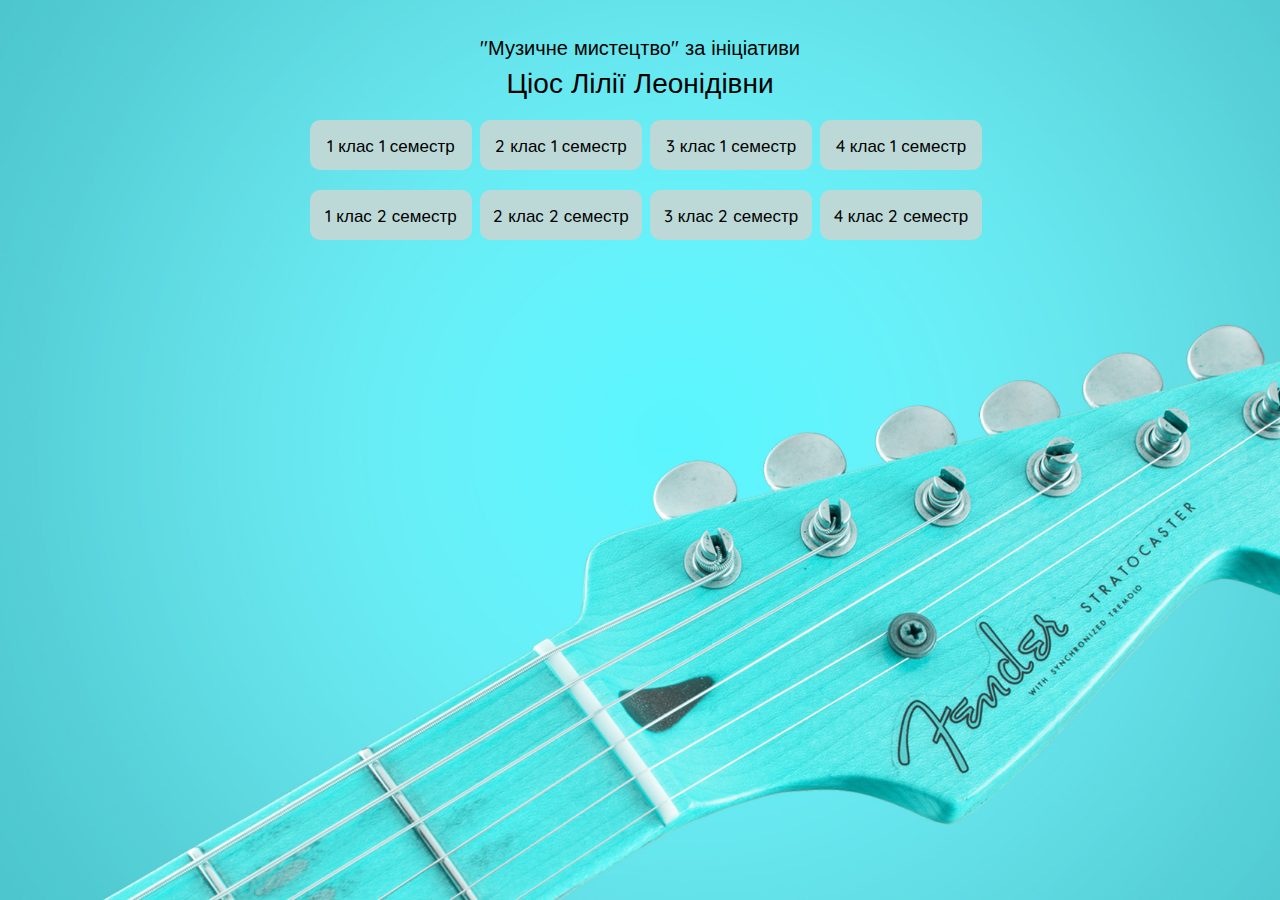
<file: index.html>
<!DOCTYPE html>
<html lang="uk-UA">
  <head>
    <!-- Google tag (gtag.js) -->
    <script async src="https://www.googletagmanager.com/gtag/js?id=G-PJT26SKMZ2"></script>
    <script>
        window.dataLayer = window.dataLayer || [];
        function gtag(){dataLayer.push(arguments);}
        gtag('js', new Date());

        gtag('config', 'G-PJT26SKMZ2');
    </script>
    <meta charset="UTF-8" />
    <meta name="viewport" content="width=device-width, initial-scale=1.0" />
    <link rel="stylesheet" href="style.css" />
    <link
      href="https://fonts.googleapis.com/css2?family=Quicksand:wght@400;500;600;700;800&display=swap"
      rel="stylesheet"
    />
    <title>
      Ціос Лілія - вчитель музичного мистецтва, Рівненський ліцей №28
    </title>
  </head>
  <body>
    <div class="container">
      <div class="container__text">"Музичне мистецтво" за ініціативи</div>
      <div class="container__title">Ціос Лілії Леонідівни</div>
      <div class="blocks">
        <!-- <div class="first"><a href="https://sashatsios.github.io/school/Grade_1/index.html" target="_blank"><button>1 Клас</button></a></div> -->
        <div class="blocks__grade">
          <a href="./Grade_1/index.html"
            ><button class="blocks__btn">1 клас 1 семестр</button></a
          >
        </div>
        <div class="blocks__grade">
          <a href="./Grade_2/index.html"
            ><button class="blocks__btn">2 клас 1 семестр</button></a
          >
        </div>
        <div class="blocks__grade">
          <a href="./Grade_3/index.html"
            ><button class="blocks__btn">3 клас 1 семестр</button></a
          >
        </div>
        <div class="blocks__grade">
          <a href="./Grade_4/index.html"
            ><button class="blocks__btn">4 клас 1 семестр</button></a
          >
        </div>
      </div>
      <div class="blocks">
        <!-- <div class="first"><a href="https://sashatsios.github.io/school/Grade_1/index.html" target="_blank"><button>1 Клас</button></a></div> -->
        <div class="blocks__grade">
          <a href="./Grade_1 - 2nd semester/index.html"
            ><button class="blocks__btn">1 клас 2 семестр</button></a
          >
        </div>
        <div class="blocks__grade">
          <a href="./Grade_2 - 2nd semester/index.html"
            ><button class="blocks__btn">2 клас 2 семестр</button></a
          >
        </div>
        <div class="blocks__grade">
          <a href="./Grade_3 - 2nd semester/index.html"
            ><button class="blocks__btn">3 клас 2 семестр</button></a
          >
        </div>
        <div class="blocks__grade">
          <a href="./Grade_4 - 2nd semester/index.html"
            ><button class="blocks__btn">4 клас 2 семестр</button></a
          >
        </div>
      </div>
    </div>
  </body>
</html>
</file>
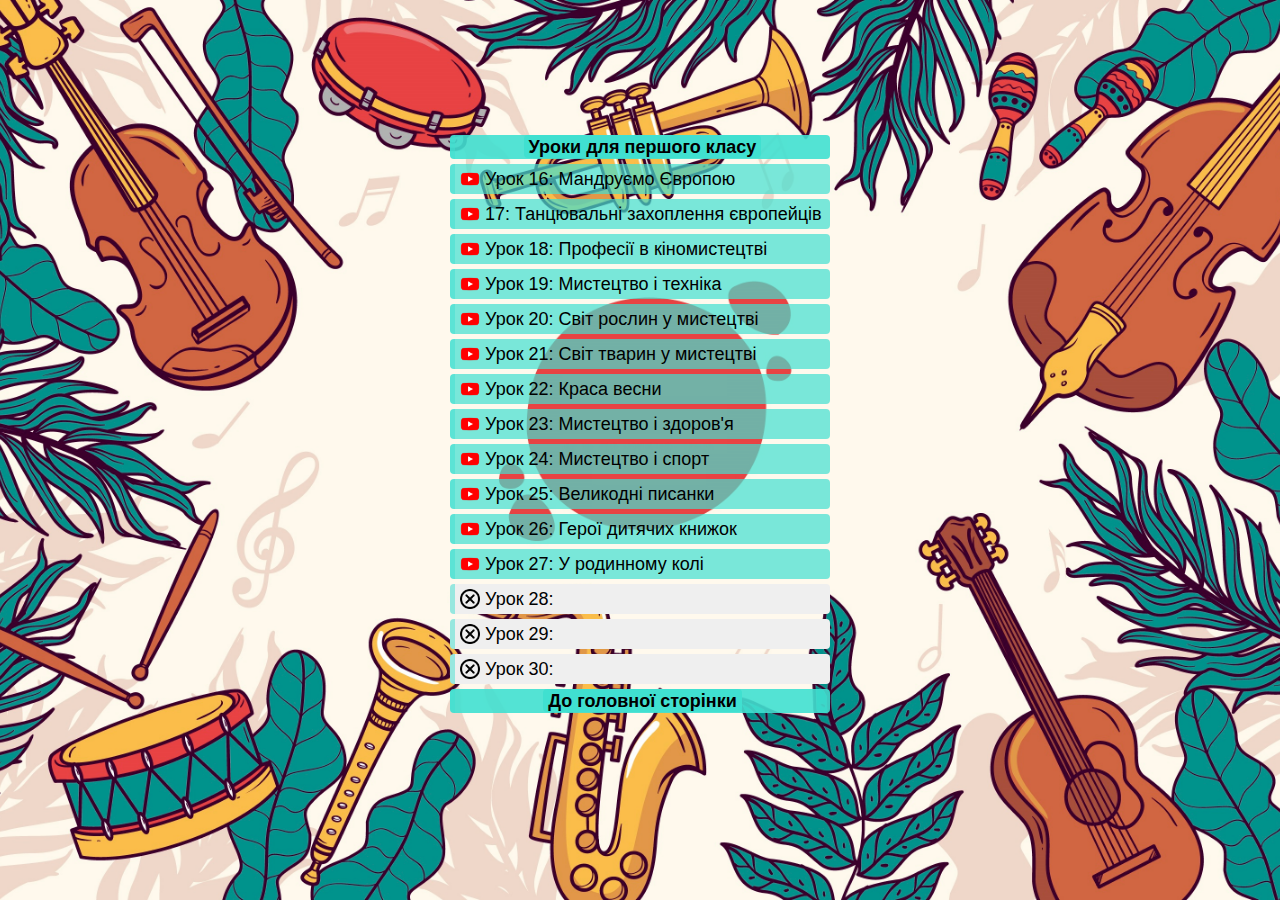
<file: Grade_1 - 2nd semester/index.html>
<!DOCTYPE html>
<html lang="uk-UA">
<head>
    <!-- Google tag (gtag.js) -->
    <script async src="https://www.googletagmanager.com/gtag/js?id=G-PJT26SKMZ2"></script>
    <script>
        window.dataLayer = window.dataLayer || [];
        function gtag(){dataLayer.push(arguments);}
        gtag('js', new Date());

        gtag('config', 'G-PJT26SKMZ2');
    </script>
    <meta charset="UTF-8">
    <meta name="viewport" content="width=device-width, initial-scale=1.0">
    <link rel="stylesheet" href="../styles/grades_style.css">
    <link href="https://fonts.googleapis.com/css2?family=Quicksand:wght@400;500;600;700;800&display=swap" rel="stylesheet">
    <link href="https://fonts.googleapis.com/css2?family=Manrope:wght@400;500;600;700;800&display=swap" rel="stylesheet">
    <title>Музичне мистецтво в 1 класі</title>
</head>
<body>
    <div class="container">
        <div class="container__lessons">
            <div class="lesson__title"><span class="span__title">Уроки для першого класу</span></div>
            <div class="lesson_i">
                <a class="lesson_a" href="https://youtu.be/V7H8_aHAtgk" target="_blank">
                    <img src="../images/youtube.png" class="lesson__img" alt="youtube link"><button class="lesson__btn_i lesson__btn_available">Урок 16: Мандруємо Європою</button>
                </a>
            </div>
            <div class="lesson_i">
                <a class="lesson_a" href="https://youtu.be/njQF4T8adnU" target="_blank">
                    <img src="../images/youtube.png" class="lesson__img" alt="youtube link"><button class="lesson__btn_i lesson__btn_available">17: Танцювальні захоплення європейців</button>
                </a>
            </div>
            <div class="lesson_i">
                <a class="lesson_a" href="https://youtu.be/4221T_NvBeY" target="_blank">
                    <img src="../images/youtube.png" class="lesson__img" alt="youtube link"><button class="lesson__btn_i lesson__btn_available">Урок 18: Професії в кіномистецтві</button>
                </a>
            </div>
            <div class="lesson_i">
                <a class="lesson_a" href="https://youtu.be/AV2ZI5_gdyg" target="_blank">
                    <img src="../images/youtube.png" class="lesson__img" alt="youtube link"><button class="lesson__btn_i lesson__btn_available">Урок 19: Мистецтво і техніка</button>
                </a>
            </div>
            <div class="lesson_i">
                <a class="lesson_a" href="https://youtu.be/6xbV52gBv74" target="_blank">
                    <img src="../images/youtube.png" class="lesson__img" alt="youtube link"><button class="lesson__btn_i lesson__btn_available">Урок 20: Світ рослин у мистецтві</button>
                </a>
            </div>
            <div class="lesson_i">
                <a class="lesson_a" href="https://youtu.be/teMPSc4YQk4" target="_blank">
                    <img src="../images/youtube.png" class="lesson__img" alt="youtube link"><button class="lesson__btn_i lesson__btn_available">Урок 21: Світ тварин у мистецтві</button>
                </a>
            </div>
            <div class="lesson_i">
                <a class="lesson_a" href="https://youtu.be/hWLyjlhdrbw" target="_blank">
                    <img src="../images/youtube.png" class="lesson__img" alt="youtube link"><button class="lesson__btn_i lesson__btn_available">Урок 22: Краса весни</button>
                </a>
            </div>
            <div class="lesson_i">
                <a class="lesson_a" href="https://youtu.be/qxcQV4A0vp8" target="_blank">
                    <img src="../images/youtube.png" class="lesson__img" alt="youtube link"><button class="lesson__btn_i lesson__btn_available">Урок 23: Мистецтво і здоров'я</button>
                </a>
            </div>
            <div class="lesson_i">
                <a class="lesson_a" href="https://youtu.be/nyiATJg7xxg" target="_blank">
                    <img src="../images/youtube.png" class="lesson__img" alt="youtube link"><button class="lesson__btn_i lesson__btn_available">Урок 24: Мистецтво і спорт</button>
                </a>
            </div>
            <div class="lesson_i">
                <a class="lesson_a" href="https://youtu.be/txRHBso6-N4" target="_blank">
                    <img src="../images/youtube.png" class="lesson__img" alt="youtube link"><button class="lesson__btn_i lesson__btn_available">Урок 25: Великодні писанки</button>
                </a>
            </div>
            <div class="lesson_i">
                <a class="lesson_a" href="https://youtu.be/Qks6lMgdjoM" target="_blank">
                    <img src="../images/youtube.png" class="lesson__img" alt="youtube link"><button class="lesson__btn_i lesson__btn_available">Урок 26: Герої дитячих книжок</button>
                </a>
            </div>
            <div class="lesson_i">
                <a class="lesson_a" href="https://youtu.be/7xAaXh-TV1k" target="_blank">
                    <img src="../images/youtube.png" class="lesson__img" alt="youtube link"><button class="lesson__btn_i lesson__btn_available">Урок 27: У родинному колі</button>
                </a>
            </div>
            <div class="lesson_i">
                <a class="lesson_a" href="#" target="_blank">
                    <img src="../images/not.png" class="lesson__img" alt="not available"><button class="lesson__btn_i">Урок 28:</button>
                </a>
            </div>
            <div class="lesson_i">
                <a class="lesson_a" href="#" target="_blank">
                    <img src="../images/not.png" class="lesson__img" alt="not available"><button class="lesson__btn_i">Урок 29:</button>
                </a>
            </div>
            <div class="lesson_i">
                <a class="lesson_a" href="#" target="_blank">
                    <img src="../images/not.png" class="lesson__img" alt="not available"><button class="lesson__btn_i">Урок 30:</button>
                </a>
            </div>
            <!-- <div class="lesson_i">
                <a class="lesson_a" href="#" target="_blank">
                    <img src="../images/not.png" class="lesson__img" alt="not available"><button class="lesson__btn_i">Урок 15:</button>
                </a>
            </div> -->
            <div class="lesson__to-main">
                <a class="lesson__to-main_a" href="../index.html">
                    <button class="lesson__to-main_btn"><span class="span__title">До головної сторінки</span></button>
                </a>
            </div>
        </div>

    </div>
</body>
</html>
</file>
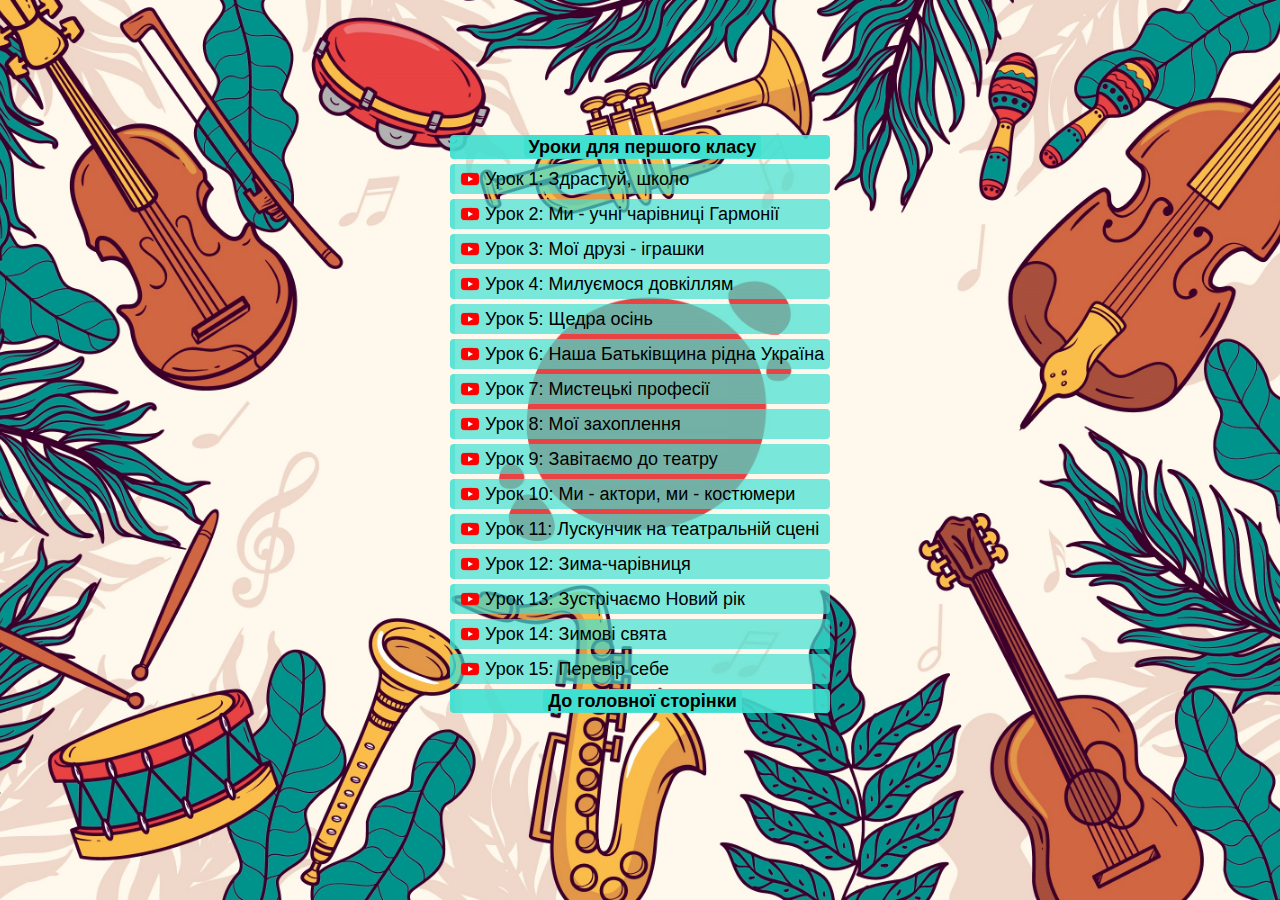
<file: Grade_1/index.html>
<!DOCTYPE html>
<html lang="uk-UA">
<head>
    <!-- Google tag (gtag.js) -->
    <script async src="https://www.googletagmanager.com/gtag/js?id=G-PJT26SKMZ2"></script>
    <script>
        window.dataLayer = window.dataLayer || [];
        function gtag(){dataLayer.push(arguments);}
        gtag('js', new Date());

        gtag('config', 'G-PJT26SKMZ2');
    </script>
    <meta charset="UTF-8">
    <meta name="viewport" content="width=device-width, initial-scale=1.0">
    <link rel="stylesheet" href="../styles/grades_style.css">
    <link href="https://fonts.googleapis.com/css2?family=Quicksand:wght@400;500;600;700;800&display=swap" rel="stylesheet">
    <link href="https://fonts.googleapis.com/css2?family=Manrope:wght@400;500;600;700;800&display=swap" rel="stylesheet">
    <title>Музичне мистецтво в 1 класі</title>
</head>
<body>
    <div class="container">
        <div class="container__lessons">
            <div class="lesson__title"><span class="span__title">Уроки для першого класу</span></div>
            <div class="lesson_i">
                <a class="lesson_a" href="https://www.youtube.com/watch?v=i51w2DMON5E" target="_blank">
                    <img src="../images/youtube.png" class="lesson__img" alt="youtube link"><button class="lesson__btn_i lesson__btn_available">Урок 1: Здрастуй, школо</button>
                </a>
            </div>
            <div class="lesson_i">
                <a class="lesson_a" href="https://youtu.be/YN9pn0u3a-8" target="_blank">
                    <img src="../images/youtube.png" class="lesson__img" alt="youtube link"><button class="lesson__btn_i lesson__btn_available">Урок 2: Ми - учні чарівниці Гармонії</button>
                </a>
            </div>
            <div class="lesson_i">
                <a class="lesson_a" href="https://youtu.be/fr4pfdjGS2Y" target="_blank">
                    <img src="../images/youtube.png" class="lesson__img" alt="youtube link"><button class="lesson__btn_i lesson__btn_available">Урок 3: Мої друзі - іграшки</button>
                </a>
            </div>
            <div class="lesson_i">
                <a class="lesson_a" href="https://youtu.be/fRD3Nba6HFU" target="_blank">
                    <img src="../images/youtube.png" class="lesson__img" alt="youtube link"><button class="lesson__btn_i lesson__btn_available">Урок 4: Милуємося довкіллям</button>
                </a>
            </div>
            <div class="lesson_i">
                <a class="lesson_a" href="https://youtu.be/F21k8eWq8N4" target="_blank">
                    <img src="../images/youtube.png" class="lesson__img" alt="youtube link"><button class="lesson__btn_i lesson__btn_available">Урок 5: Щедра осінь</button>
                </a>
            </div>
            <div class="lesson_i">
                <a class="lesson_a" href="https://youtu.be/KP2LbSKHH18" target="_blank">
                    <img src="../images/youtube.png" class="lesson__img" alt="youtube link"><button class="lesson__btn_i lesson__btn_available">Урок 6: Наша Батьківщина рідна Україна</button>
                </a>
            </div>
            <div class="lesson_i">
                <a class="lesson_a" href="https://youtu.be/MHzT7Y2gXcI" target="_blank">
                    <img src="../images/youtube.png" class="lesson__img" alt="youtube link"><button class="lesson__btn_i lesson__btn_available">Урок 7: Мистецькі професії</button>
                </a>
            </div>
            <div class="lesson_i">
                <a class="lesson_a" href="https://youtu.be/VboqeXvZhzc" target="_blank">
                    <img src="../images/youtube.png" class="lesson__img" alt="youtube link"><button class="lesson__btn_i lesson__btn_available">Урок 8: Мої захоплення</button>
                </a>
            </div>
            <div class="lesson_i">
                <a class="lesson_a" href="https://youtu.be/1UbWo9uI3EM" target="_blank">
                    <img src="../images/youtube.png" class="lesson__img" alt="youtube link"><button class="lesson__btn_i lesson__btn_available">Урок 9: Завітаємо до театру</button>
                </a>
            </div>
            <div class="lesson_i">
                <a class="lesson_a" href="https://youtu.be/WBvi_4VGufo" target="_blank">
                    <img src="../images/youtube.png" class="lesson__img" alt="youtube link"><button class="lesson__btn_i lesson__btn_available">Урок 10: Ми - актори, ми - костюмери</button>
                </a>
            </div>
            <div class="lesson_i">
                <a class="lesson_a" href="https://youtu.be/ib_MdEw_50M" target="_blank">
                    <img src="../images/youtube.png" class="lesson__img" alt="youtube link"><button class="lesson__btn_i lesson__btn_available">Урок 11: Лускунчик на театральній сцені</button>
                </a>
            </div>
            <div class="lesson_i">
                <a class="lesson_a" href="https://youtu.be/OuNMevJi1YU" target="_blank">
                    <img src="../images/youtube.png" class="lesson__img" alt="youtube link"><button class="lesson__btn_i lesson__btn_available">Урок 12: Зима-чарівниця</button>
                </a>
            </div>
            <div class="lesson_i">
                <a class="lesson_a" href="https://youtu.be/Cwdrdb7i5qA" target="_blank">
                    <img src="../images/youtube.png" class="lesson__img" alt="youtube link"><button class="lesson__btn_i lesson__btn_available">Урок 13: Зустрічаємо Новий рік</button>
                </a>
            </div>
            <div class="lesson_i">
                <a class="lesson_a" href="https://youtu.be/hcqNAA4AcPA" target="_blank">
                    <img src="../images/youtube.png" class="lesson__img" alt="youtube link"><button class="lesson__btn_i lesson__btn_available">Урок 14: Зимові свята</button>
                </a>
            </div>
            <div class="lesson_i">
                <a class="lesson_a" href="https://youtu.be/A3D36tDSCtc" target="_blank">
                    <img src="../images/youtube.png" class="lesson__img" alt="youtube link"><button class="lesson__btn_i lesson__btn_available">Урок 15: Перевір себе</button>
                </a>
            </div>
            <!-- <div class="lesson_i">
                <a class="lesson_a" href="#" target="_blank">
                    <img src="../images/not.png" class="lesson__img" alt="not available"><button class="lesson__btn_i">Урок 15:</button>
                </a>
            </div> -->
            <div class="lesson__to-main">
                <a class="lesson__to-main_a" href="../index.html">
                    <button class="lesson__to-main_btn"><span class="span__title">До головної сторінки</span></button>
                </a>
            </div>
        </div>

    </div>
</body>
</html>
</file>
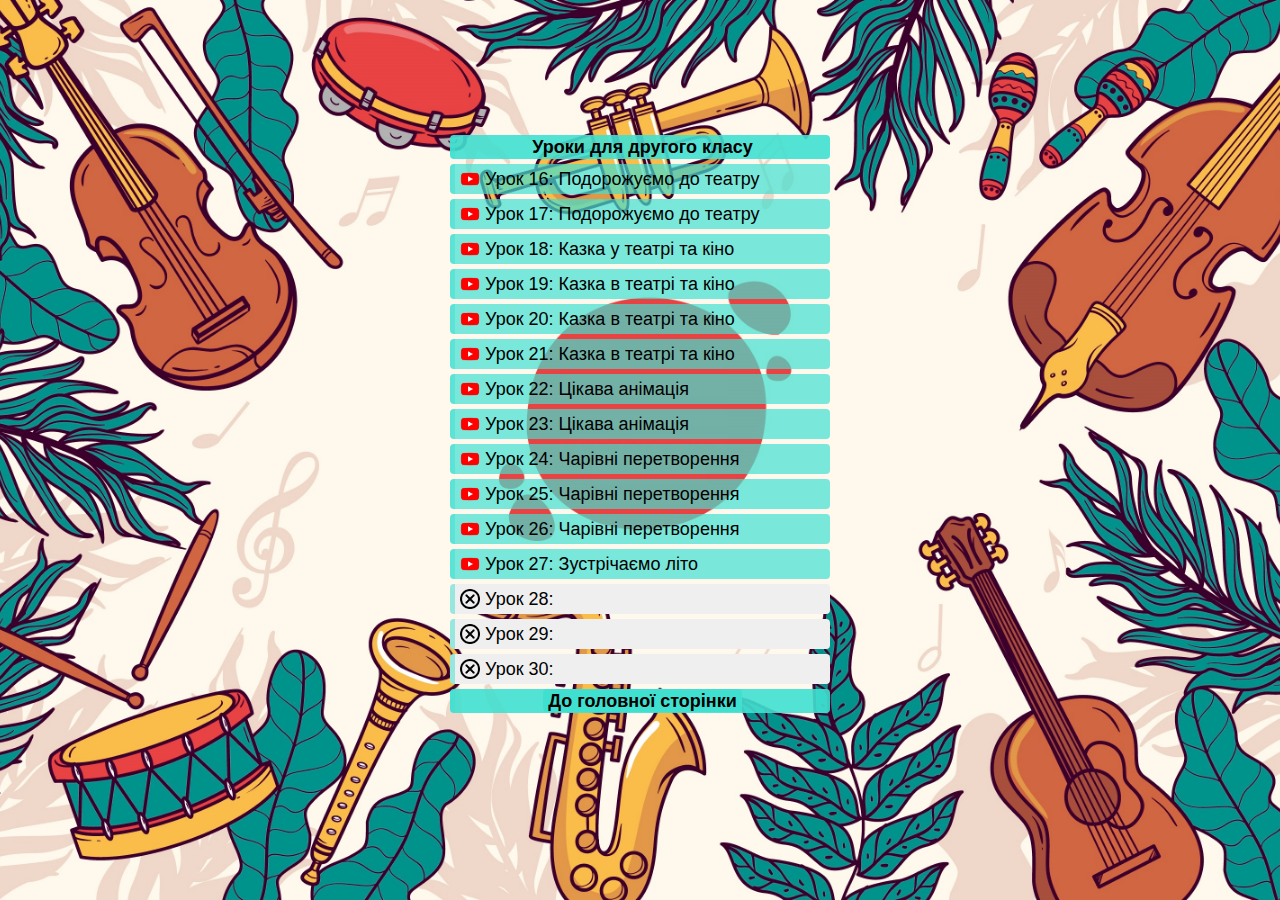
<file: Grade_2 - 2nd semester/index.html>
<!DOCTYPE html>
<html lang="uk-UA">
<head>
    <!-- Google tag (gtag.js) -->
    <script async src="https://www.googletagmanager.com/gtag/js?id=G-PJT26SKMZ2"></script>
    <script>
        window.dataLayer = window.dataLayer || [];
        function gtag(){dataLayer.push(arguments);}
        gtag('js', new Date());

        gtag('config', 'G-PJT26SKMZ2');
    </script>
    <meta charset="UTF-8">
    <meta name="viewport" content="width=device-width, initial-scale=1.0">
    <link rel="stylesheet" href="../styles/grades_style.css">
    <link href="https://fonts.googleapis.com/css2?family=Quicksand&display=swap" rel="stylesheet">
    <link href="https://fonts.googleapis.com/css2?family=Manrope:wght@400;500;600;700;800&display=swap" rel="stylesheet">
    <title>Музичне мистецтво в 2 класі</title>
</head>
<body>
    <div class="container">
        <div class="container__lessons">
            <div class="lesson__title">Уроки для другого класу</div>
            <div class="lesson_i">
                <a class="lesson_a" href="https://youtu.be/KTq2ouSCdf8" target="_blank">
                    <img src="../images/youtube.png" class="lesson__img" alt="youtube link"><button class="lesson__btn_i lesson__btn_available">Урок 16: Подорожуємо до театру</button>
                </a>
            </div>
            <div class="lesson_i">
                <a class="lesson_a" href="https://youtu.be/4CkuVIVX8Y8" target="_blank">
                    <img src="../images/youtube.png" class="lesson__img" alt="youtube link"><button class="lesson__btn_i lesson__btn_available">Урок 17: Подорожуємо до театру</button>
                </a>
            </div>
            <div class="lesson_i">
                <a class="lesson_a" href="https://youtu.be/z2TJwx2EiQI" target="_blank">
                    <img src="../images/youtube.png" class="lesson__img" alt="youtube link"><button class="lesson__btn_i lesson__btn_available">Урок 18: Казка у театрі та кіно</button>
                </a>
            </div>
            <div class="lesson_i">
                <a class="lesson_a" href="https://youtu.be/h2daKYkK2hI" target="_blank">
                    <img src="../images/youtube.png" class="lesson__img" alt="youtube link"><button class="lesson__btn_i lesson__btn_available">Урок 19: Казка в театрі та кіно</button>
                </a>
            </div>
            <div class="lesson_i">
                <a class="lesson_a" href="https://youtu.be/bsQqstZrojE" target="_blank">
                    <img src="../images/youtube.png" class="lesson__img" alt="youtube link"><button class="lesson__btn_i lesson__btn_available">Урок 20: Казка в театрі та кіно</button>
                </a>
            </div>
            <div class="lesson_i">
                <a class="lesson_a" href="https://youtu.be/NMC3vaZT6xA" target="_blank">
                    <img src="../images/youtube.png" class="lesson__img" alt="youtube link"><button class="lesson__btn_i lesson__btn_available">Урок 21: Казка в театрі та кіно</button>
                </a>
            </div>
            <div class="lesson_i">
                <a class="lesson_a" href="https://youtu.be/1sk9XNYHOy8" target="_blank">
                    <img src="../images/youtube.png" class="lesson__img" alt="youtube link"><button class="lesson__btn_i lesson__btn_available">Урок 22: Цікава анімація</button>
                </a>
            </div>
            <div class="lesson_i">
                <a class="lesson_a" href="https://youtu.be/Kv9xRA0gDGE" target="_blank">
                    <img src="../images/youtube.png" class="lesson__img" alt="youtube link"><button class="lesson__btn_i lesson__btn_available">Урок 23: Цікава анімація</button>
                </a>
            </div>
            <div class="lesson_i">
                <a class="lesson_a" href="https://youtu.be/YVmVjijmXhQ" target="_blank">
                    <img src="../images/youtube.png" class="lesson__img" alt="youtube link"><button class="lesson__btn_i lesson__btn_available">Урок 24: Чарівні перетворення</button>
                </a>
            </div>
            <div class="lesson_i">
                <a class="lesson_a" href="https://youtu.be/MyZKj5sxtQM" target="_blank">
                    <img src="../images/youtube.png" class="lesson__img" alt="youtube link"><button class="lesson__btn_i lesson__btn_available">Урок 25: Чарівні перетворення</button>
                </a>
            </div>
            <div class="lesson_i">
                <a class="lesson_a" href="https://youtu.be/yQW5fwTw4tc" target="_blank">
                    <img src="../images/youtube.png" class="lesson__img" alt="youtube link"><button class="lesson__btn_i lesson__btn_available">Урок 26: Чарівні перетворення</button>
                </a>
            </div>
            <div class="lesson_i">
                <a class="lesson_a" href="https://youtu.be/Ys9CACz5_tU" target="_blank">
                    <img src="../images/youtube.png" class="lesson__img" alt="youtube link"><button class="lesson__btn_i lesson__btn_available">Урок 27: Зустрічаємо літо</button>
                </a>
            </div>
            <div class="lesson_i">
                <a class="lesson_a" href="#" target="_blank">
                    <img src="../images/not.png" class="lesson__img" alt="not available"><button class="lesson__btn_i">Урок 28:</button>
                </a>
            </div>
            <div class="lesson_i">
                <a class="lesson_a" href="#" target="_blank">
                    <img src="../images/not.png" class="lesson__img" alt="not available"><button class="lesson__btn_i">Урок 29:</button>
                </a>
            </div>
            <div class="lesson_i">
                <a class="lesson_a" href="#" target="_blank">
                    <img src="../images/not.png" class="lesson__img" alt="not available"><button class="lesson__btn_i">Урок 30:</button>
                </a>
            </div>
            <!-- <div class="lesson_i">
                <a class="lesson_a" href="#" target="_blank">
                    <img src="../images/not.png" class="lesson__img" alt="not available"><button class="lesson__btn_i">Урок 15:</button>
                </a>
            </div> -->
            <div class="lesson__to-main">
                <a class="lesson__to-main_a" href="../index.html">
                    <button class="lesson__to-main_btn"><span class="span__title">До головної сторінки</span></button>
                </a>
            </div>
        </div>
    </div>

</body>
</html>
</file>
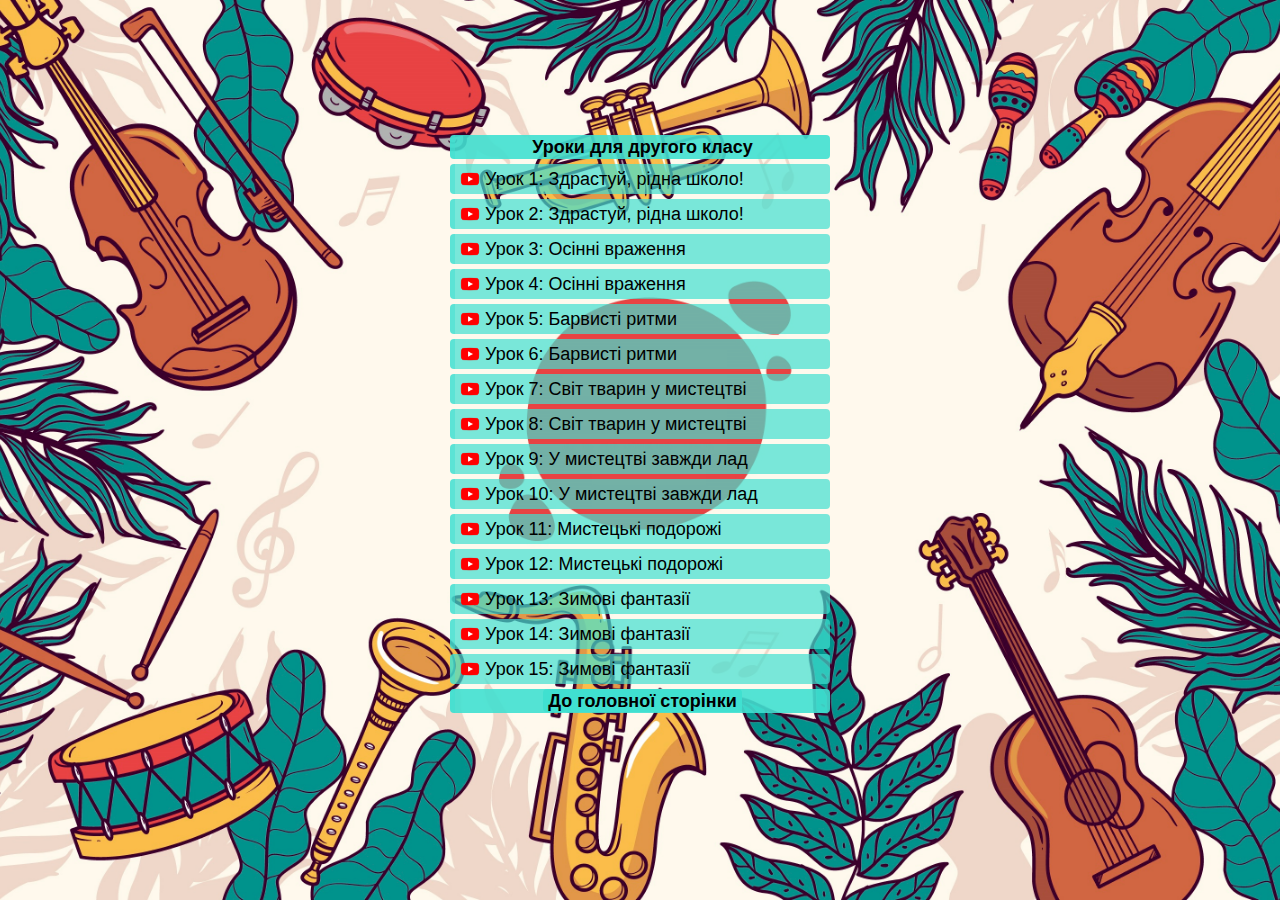
<file: Grade_2/index.html>
<!DOCTYPE html>
<html lang="uk-UA">
<head>
    <!-- Google tag (gtag.js) -->
    <script async src="https://www.googletagmanager.com/gtag/js?id=G-PJT26SKMZ2"></script>
    <script>
        window.dataLayer = window.dataLayer || [];
        function gtag(){dataLayer.push(arguments);}
        gtag('js', new Date());

        gtag('config', 'G-PJT26SKMZ2');
    </script>
    <meta charset="UTF-8">
    <meta name="viewport" content="width=device-width, initial-scale=1.0">
    <link rel="stylesheet" href="../styles/grades_style.css">
    <link href="https://fonts.googleapis.com/css2?family=Quicksand&display=swap" rel="stylesheet">
    <link href="https://fonts.googleapis.com/css2?family=Manrope:wght@400;500;600;700;800&display=swap" rel="stylesheet">
    <title>Музичне мистецтво в 2 класі</title>
</head>
<body>
    <div class="container">
        <div class="container__lessons">
            <div class="lesson__title">Уроки для другого класу</div>
            <div class="lesson_i">
                <a class="lesson_a" href="https://youtu.be/0J1i2aG_j7Q" target="_blank">
                    <img src="../images/youtube.png" class="lesson__img" alt="youtube link"><button class="lesson__btn_i lesson__btn_available">Урок 1: Здрастуй, рідна школо!</button>
                </a>
            </div>
            <div class="lesson_i">
                <a class="lesson_a" href="https://youtu.be/MO8YqT9CabQ" target="_blank">
                    <img src="../images/youtube.png" class="lesson__img" alt="youtube link"><button class="lesson__btn_i lesson__btn_available">Урок 2: Здрастуй, рідна школо!</button>
                </a>
            </div>
            <div class="lesson_i">
                <a class="lesson_a" href="https://youtu.be/yLtRTR9Z9OA" target="_blank">
                    <img src="../images/youtube.png" class="lesson__img" alt="youtube link"><button class="lesson__btn_i lesson__btn_available">Урок 3: Осінні враження</button>
                </a>
            </div>
            <div class="lesson_i">
                <a class="lesson_a" href="https://youtu.be/DyyfWanHlKA" target="_blank">
                    <img src="../images/youtube.png" class="lesson__img" alt="youtube link"><button class="lesson__btn_i lesson__btn_available">Урок 4: Осінні враження</button>
                </a>
            </div>
            <div class="lesson_i">
                <a class="lesson_a" href="https://youtu.be/KK_YKxpgA2g" target="_blank">
                    <img src="../images/youtube.png" class="lesson__img" alt="youtube link"><button class="lesson__btn_i lesson__btn_available">Урок 5: Барвисті ритми</button>
                </a>
            </div>
            <div class="lesson_i">
                <a class="lesson_a" href="https://youtu.be/sKuJkthwVGo" target="_blank">
                    <img src="../images/youtube.png" class="lesson__img" alt="youtube link"><button class="lesson__btn_i lesson__btn_available">Урок 6: Барвисті ритми</button>
                </a>
            </div>
            <div class="lesson_i">
                <a class="lesson_a" href="https://youtu.be/c7wpJG6Q13A" target="_blank">
                    <img src="../images/youtube.png" class="lesson__img" alt="youtube link"><button class="lesson__btn_i lesson__btn_available">Урок 7: Світ тварин у мистецтві</button>
                </a>
            </div>
            <div class="lesson_i">
                <a class="lesson_a" href="https://youtu.be/yEFFCC33ZTU" target="_blank">
                    <img src="../images/youtube.png" class="lesson__img" alt="youtube link"><button class="lesson__btn_i lesson__btn_available">Урок 8: Світ тварин у мистецтві</button>
                </a>
            </div>
            <div class="lesson_i">
                <a class="lesson_a" href="https://youtu.be/FfOozTs0nWw" target="_blank">
                    <img src="../images/youtube.png" class="lesson__img" alt="youtube link"><button class="lesson__btn_i lesson__btn_available">Урок 9: У мистецтві завжди лад</button>
                </a>
            </div>
            <div class="lesson_i">
                <a class="lesson_a" href="https://youtu.be/V_korsxxScA" target="_blank">
                    <img src="../images/youtube.png" class="lesson__img" alt="youtube link"><button class="lesson__btn_i lesson__btn_available">Урок 10: У мистецтві завжди лад</button>
                </a>
            </div>
            <div class="lesson_i">
                <a class="lesson_a" href="https://youtu.be/c3-HsOxY7lw" target="_blank">
                    <img src="../images/youtube.png" class="lesson__img" alt="youtube link"><button class="lesson__btn_i lesson__btn_available">Урок 11: Мистецькі подорожі</button>
                </a>
            </div>
            <div class="lesson_i">
                <a class="lesson_a" href="https://youtu.be/r2yPS5uBM1Q" target="_blank">
                    <img src="../images/youtube.png" class="lesson__img" alt="youtube link"><button class="lesson__btn_i lesson__btn_available">Урок 12: Мистецькі подорожі</button>
                </a>
            </div>
            <div class="lesson_i">
                <a class="lesson_a" href="https://youtu.be/gdFIdf-vh_U" target="_blank">
                    <img src="../images/youtube.png" class="lesson__img" alt="youtube link"><button class="lesson__btn_i lesson__btn_available">Урок 13: Зимові фантазії</button>
                </a>
            </div>
            <div class="lesson_i">
                <a class="lesson_a" href="https://youtu.be/QmVA6XnA_RI" target="_blank">
                    <img src="../images/youtube.png" class="lesson__img" alt="youtube link"><button class="lesson__btn_i lesson__btn_available">Урок 14: Зимові фантазії</button>
                </a>
            </div>
            <div class="lesson_i">
                <a class="lesson_a" href="https://youtu.be/jPl3sN0fvM0" target="_blank">
                    <img src="../images/youtube.png" class="lesson__img" alt="youtube link"><button class="lesson__btn_i lesson__btn_available">Урок 15: Зимові фантазії</button>
                </a>
            </div>
            <!-- <div class="lesson_i">
                <a class="lesson_a" href="#" target="_blank">
                    <img src="../images/not.png" class="lesson__img" alt="not available"><button class="lesson__btn_i">Урок 15:</button>
                </a>
            </div> -->
            <div class="lesson__to-main">
                <a class="lesson__to-main_a" href="../index.html">
                    <button class="lesson__to-main_btn"><span class="span__title">До головної сторінки</span></button>
                </a>
            </div>
        </div>
    </div>

</body>
</html>
</file>
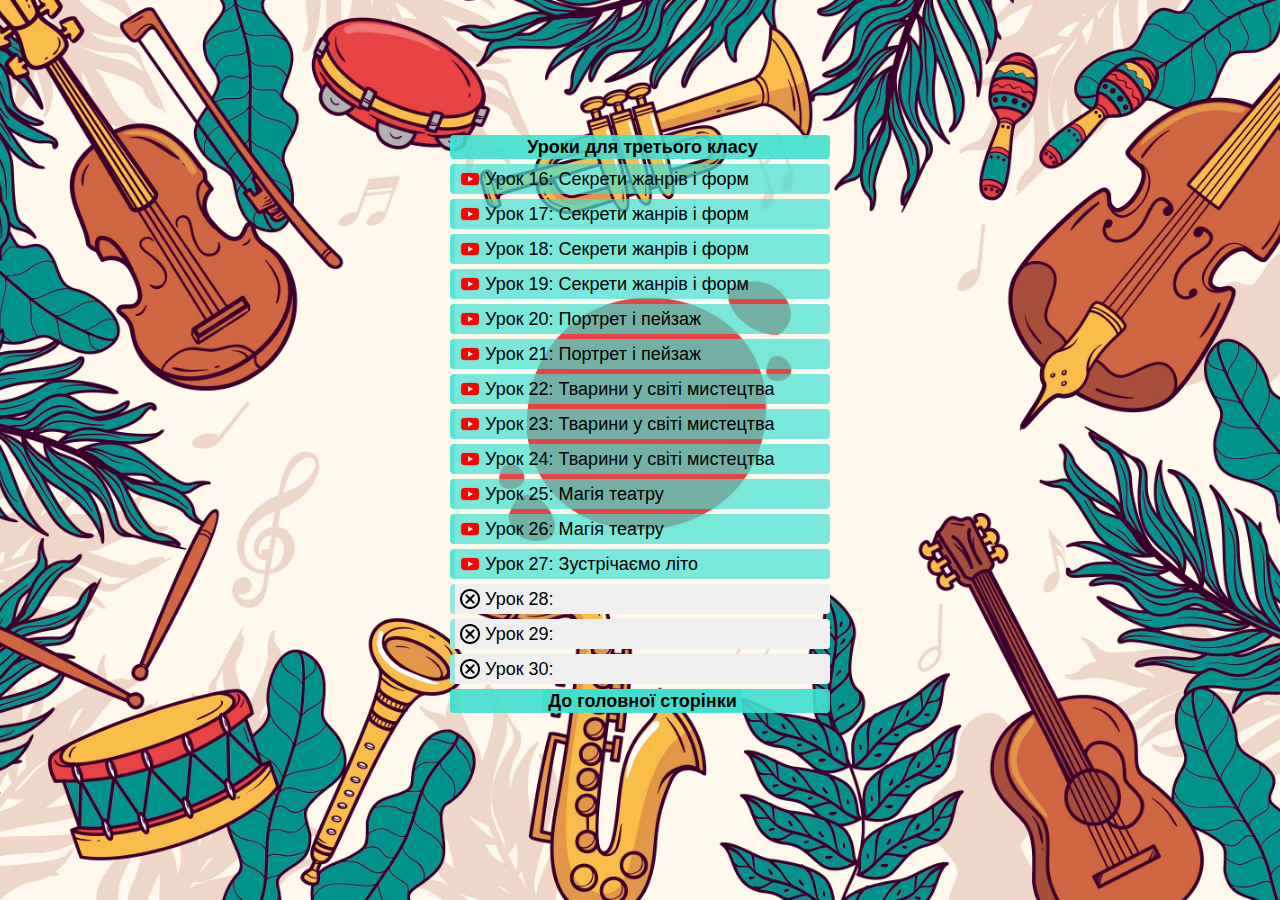
<file: Grade_3 - 2nd semester/index.html>
<!DOCTYPE html>
<html lang="uk-UA">
<head>
    <!-- Google tag (gtag.js) -->
    <script async src="https://www.googletagmanager.com/gtag/js?id=G-PJT26SKMZ2"></script>
    <script>
        window.dataLayer = window.dataLayer || [];
        function gtag(){dataLayer.push(arguments);}
        gtag('js', new Date());

        gtag('config', 'G-PJT26SKMZ2');
    </script>
    <meta charset="UTF-8">
    <meta name="viewport" content="width=device-width, initial-scale=1.0">
    <link rel="stylesheet" href="../styles/grades_style.css">
    <link href="https://fonts.googleapis.com/css2?family=Quicksand&display=swap" rel="stylesheet">
    <link href="https://fonts.googleapis.com/css2?family=Manrope:wght@400;500;600;700;800&display=swap" rel="stylesheet">
    <title>Музичне мистецтво в 3 класі</title>
</head>
<body>
    <div class="container">
        <div class="container__lessons">
            <div class="lesson__title">Уроки для третього класу</div>
            <div class="lesson_i">
                <a class="lesson_a" href="https://youtu.be/mJ0Ml8R3Fbk" target="_blank">
                    <img src="../images/youtube.png" class="lesson__img" alt="youtube link"><button class="lesson__btn_i lesson__btn_available">Урок 16: Секрети жанрів і форм</button>
                </a>
            </div>
            <div class="lesson_i">
                <a class="lesson_a" href="https://youtu.be/xVEq8itmJww" target="_blank">
                    <img src="../images/youtube.png" class="lesson__img" alt="youtube link"><button class="lesson__btn_i lesson__btn_available">Урок 17: Секрети жанрів і форм</button>
                </a>
            </div>
            <div class="lesson_i">
                <a class="lesson_a" href="https://youtu.be/UMWnS3iEN60" target="_blank">
                    <img src="../images/youtube.png" class="lesson__img" alt="youtube link"><button class="lesson__btn_i lesson__btn_available">Урок 18: Секрети жанрів і форм</button>
                </a>
            </div>
            <div class="lesson_i">
                <a class="lesson_a" href="https://youtu.be/GnrkoeO3B5c" target="_blank">
                    <img src="../images/youtube.png" class="lesson__img" alt="youtube link"><button class="lesson__btn_i lesson__btn_available">Урок 19: Секрети жанрів і форм</button>
                </a>
            </div>
            <div class="lesson_i">
                <a class="lesson_a" href="https://youtu.be/eylC5BS5uic" target="_blank">
                    <img src="../images/youtube.png" class="lesson__img" alt="youtube link"><button class="lesson__btn_i lesson__btn_available">Урок 20: Портрет і пейзаж</button>
                </a>
            </div>
            <div class="lesson_i">
                <a class="lesson_a" href="https://youtu.be/pJ7Y2Y8u0BI" target="_blank">
                    <img src="../images/youtube.png" class="lesson__img" alt="youtube link"><button class="lesson__btn_i lesson__btn_available">Урок 21: Портрет і пейзаж</button>
                </a>
            </div>
            <div class="lesson_i">
                <a class="lesson_a" href="https://youtu.be/GI2qaoLTIjI" target="_blank">
                    <img src="../images/youtube.png" class="lesson__img" alt="youtube link"><button class="lesson__btn_i lesson__btn_available">Урок 22: Тварини у світі мистецтва</button>
                </a>
            </div>
            <div class="lesson_i">
                <a class="lesson_a" href="https://youtu.be/JMPXZ2rHHu8" target="_blank">
                    <img src="../images/youtube.png" class="lesson__img" alt="youtube link"><button class="lesson__btn_i lesson__btn_available">Урок 23: Тварини у світі мистецтва</button>
                </a>
            </div>
            <div class="lesson_i">
                <a class="lesson_a" href="https://youtu.be/nthJTg5qzyo" target="_blank">
                    <img src="../images/youtube.png" class="lesson__img" alt="youtube link"><button class="lesson__btn_i lesson__btn_available">Урок 24: Тварини у світі мистецтва</button>
                </a>
            </div>
            <div class="lesson_i">
                <a class="lesson_a" href="https://youtu.be/5TPb3NaUM0M" target="_blank">
                    <img src="../images/youtube.png" class="lesson__img" alt="youtube link"><button class="lesson__btn_i lesson__btn_available">Урок 25: Магія театру</button>
                </a>
            </div>
            <div class="lesson_i">
                <a class="lesson_a" href="https://youtu.be/7ltN_IluMUM" target="_blank">
                    <img src="../images/youtube.png" class="lesson__img" alt="youtube link"><button class="lesson__btn_i lesson__btn_available">Урок 26: Магія театру</button>
                </a>
            </div>
            <div class="lesson_i">
                <a class="lesson_a" href="https://youtu.be/jK2v_96vLP4" target="_blank">
                    <img src="../images/youtube.png" class="lesson__img" alt="youtube link"><button class="lesson__btn_i lesson__btn_available">Урок 27: Зустрічаємо літо</button>
                </a>
            </div>
            <div class="lesson_i">
                <a class="lesson_a" href="#" target="_blank">
                    <img src="../images/not.png" class="lesson__img" alt="not available"><button class="lesson__btn_i">Урок 28:</button>
                </a>
            </div>
            <div class="lesson_i">
                <a class="lesson_a" href="#" target="_blank">
                    <img src="../images/not.png" class="lesson__img" alt="not available"><button class="lesson__btn_i">Урок 29:</button>
                </a>
            </div>
            <div class="lesson_i">
                <a class="lesson_a" href="#" target="_blank">
                    <img src="../images/not.png" class="lesson__img" alt="not available"><button class="lesson__btn_i">Урок 30:</button>
                </a>
            </div>
            <!-- <div class="lesson_i">
                <a class="lesson_a" href="#" target="_blank">
                    <img src="../images/not.png" class="lesson__img" alt="not available"><button class="lesson__btn_i">Урок 15:</button>
                </a>
            </div> -->
            <div class="lesson__to-main">
                <a class="lesson__to-main_a" href="../index.html">
                    <button class="lesson__to-main_btn"><span class="span__title">До головної сторінки</span></button>
                </a>
            </div>
        </div>
    </div>
</body>
</html>
</file>
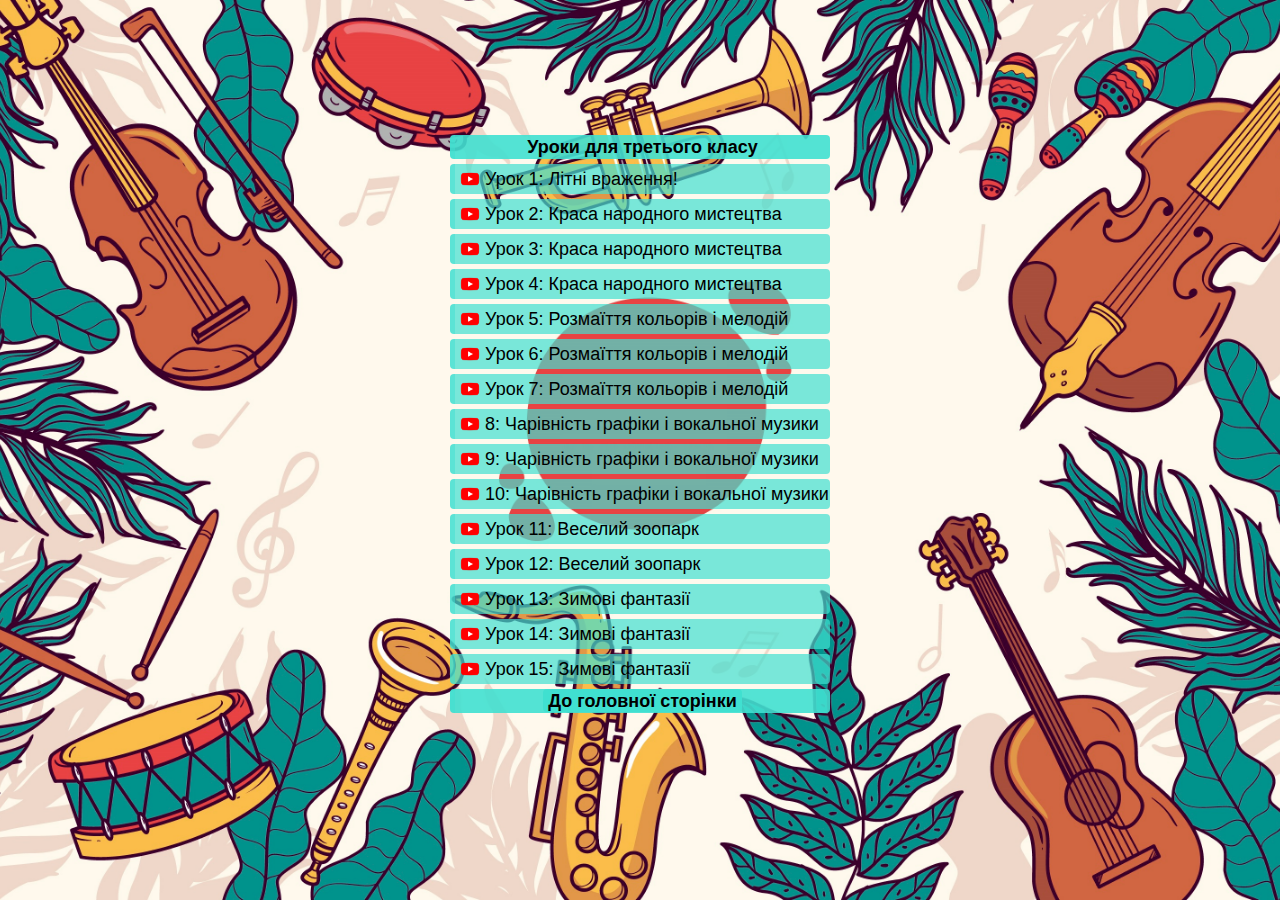
<file: Grade_3/index.html>
<!DOCTYPE html>
<html lang="uk-UA">
<head>
    <!-- Google tag (gtag.js) -->
    <script async src="https://www.googletagmanager.com/gtag/js?id=G-PJT26SKMZ2"></script>
    <script>
        window.dataLayer = window.dataLayer || [];
        function gtag(){dataLayer.push(arguments);}
        gtag('js', new Date());

        gtag('config', 'G-PJT26SKMZ2');
    </script>
    <meta charset="UTF-8">
    <meta name="viewport" content="width=device-width, initial-scale=1.0">
    <link rel="stylesheet" href="../styles/grades_style.css">
    <link href="https://fonts.googleapis.com/css2?family=Quicksand&display=swap" rel="stylesheet">
    <link href="https://fonts.googleapis.com/css2?family=Manrope:wght@400;500;600;700;800&display=swap" rel="stylesheet">
    <title>Музичне мистецтво в 3 класі</title>
</head>
<body>
    <div class="container">
        <div class="container__lessons">
            <div class="lesson__title">Уроки для третього класу</div>
            <div class="lesson_i">
                <a class="lesson_a" href="https://youtu.be/9OcySCDyVYo" target="_blank">
                    <img src="../images/youtube.png" class="lesson__img" alt="youtube link"><button class="lesson__btn_i lesson__btn_available">Урок 1: Літні враження!</button>
                </a>
            </div>
            <div class="lesson_i">
                <a class="lesson_a" href="https://youtu.be/Bcqw8Ii-VQE" target="_blank">
                    <img src="../images/youtube.png" class="lesson__img" alt="youtube link"><button class="lesson__btn_i lesson__btn_available">Урок 2: Краса народного мистецтва</button>
                </a>
            </div>
            <div class="lesson_i">
                <a class="lesson_a" href="https://youtu.be/_1LGwVPUUPM" target="_blank">
                    <img src="../images/youtube.png" class="lesson__img" alt="youtube link"><button class="lesson__btn_i lesson__btn_available">Урок 3: Краса народного мистецтва</button>
                </a>
            </div>
            <div class="lesson_i">
                <a class="lesson_a" href="https://youtu.be/Pn_T9YJkMTw" target="_blank">
                    <img src="../images/youtube.png" class="lesson__img" alt="youtube link"><button class="lesson__btn_i lesson__btn_available">Урок 4: Краса народного мистецтва</button>
                </a>
            </div>
            <div class="lesson_i">
                <a class="lesson_a" href="https://youtu.be/GvqFNodDpyc" target="_blank">
                    <img src="../images/youtube.png" class="lesson__img" alt="youtube link"><button class="lesson__btn_i lesson__btn_available">Урок 5: Розмаїття кольорів і мелодій</button>
                </a>
            </div>
            <div class="lesson_i">
                <a class="lesson_a" href="https://youtu.be/kCa7Rt0nRyg" target="_blank">
                    <img src="../images/youtube.png" class="lesson__img" alt="youtube link"><button class="lesson__btn_i lesson__btn_available">Урок 6: Розмаїття кольорів і мелодій</button>
                </a>
            </div>
            <div class="lesson_i">
                <a class="lesson_a" href="https://youtu.be/hYU0z44gbkE" target="_blank">
                    <img src="../images/youtube.png" class="lesson__img" alt="youtube link"><button class="lesson__btn_i lesson__btn_available">Урок 7: Розмаїття кольорів і мелодій</button>
                </a>
            </div>
            <div class="lesson_i">
                <a class="lesson_a" href="https://youtu.be/bVAnHhQeQRA" target="_blank">
                    <img src="../images/youtube.png" class="lesson__img" alt="youtube link"><button class="lesson__btn_i lesson__btn_available">8: Чарівність графіки і вокальної музики</button>
                </a>
            </div>
            <div class="lesson_i">
                <a class="lesson_a" href="https://youtu.be/60sIAllfREc" target="_blank">
                    <img src="../images/youtube.png" class="lesson__img" alt="youtube link"><button class="lesson__btn_i lesson__btn_available">9: Чарівність графіки і вокальної музики</button>
                </a>
            </div>
            <div class="lesson_i">
                <a class="lesson_a" href="https://youtu.be/V9d6-ukcsZU" target="_blank">
                    <img src="../images/youtube.png" class="lesson__img" alt="youtube link"><button class="lesson__btn_i lesson__btn_available">10: Чарівність графіки і вокальної музики</button>
                </a>
            </div>
            <div class="lesson_i">
                <a class="lesson_a" href="https://youtu.be/kTxxKbmXElg" target="_blank">
                    <img src="../images/youtube.png" class="lesson__img" alt="youtube link"><button class="lesson__btn_i lesson__btn_available">Урок 11: Веселий зоопарк</button>
                </a>
            </div>
            <div class="lesson_i">
                <a class="lesson_a" href="https://youtu.be/sU5Ga8pCs0w" target="_blank">
                    <img src="../images/youtube.png" class="lesson__img" alt="youtube link"><button class="lesson__btn_i lesson__btn_available">Урок 12: Веселий зоопарк</button>
                </a>
            </div>
            <div class="lesson_i">
                <a class="lesson_a" href="https://youtu.be/H2tfV8iePKQ" target="_blank">
                    <img src="../images/youtube.png" class="lesson__img" alt="youtube link"><button class="lesson__btn_i lesson__btn_available">Урок 13: Зимові фантазії</button>
                </a>
            </div>
            <div class="lesson_i">
                <a class="lesson_a" href="https://youtu.be/UPSlpfK872w" target="_blank">
                    <img src="../images/youtube.png" class="lesson__img" alt="youtube link"><button class="lesson__btn_i lesson__btn_available">Урок 14: Зимові фантазії</button>
                </a>
            </div>
            <div class="lesson_i">
                <a class="lesson_a" href="https://youtu.be/xidZaYnI4I8" target="_blank">
                    <img src="../images/youtube.png" class="lesson__img" alt="youtube link"><button class="lesson__btn_i lesson__btn_available">Урок 15: Зимові фантазії</button>
                </a>
            </div>
            <!-- <div class="lesson_i">
                <a class="lesson_a" href="#" target="_blank">
                    <img src="../images/not.png" class="lesson__img" alt="not available"><button class="lesson__btn_i">Урок 15:</button>
                </a>
            </div> -->
            <div class="lesson__to-main">
                <a class="lesson__to-main_a" href="../index.html">
                    <button class="lesson__to-main_btn"><span class="span__title">До головної сторінки</span></button>
                </a>
            </div>
        </div>
    </div>
</body>
</html>
</file>
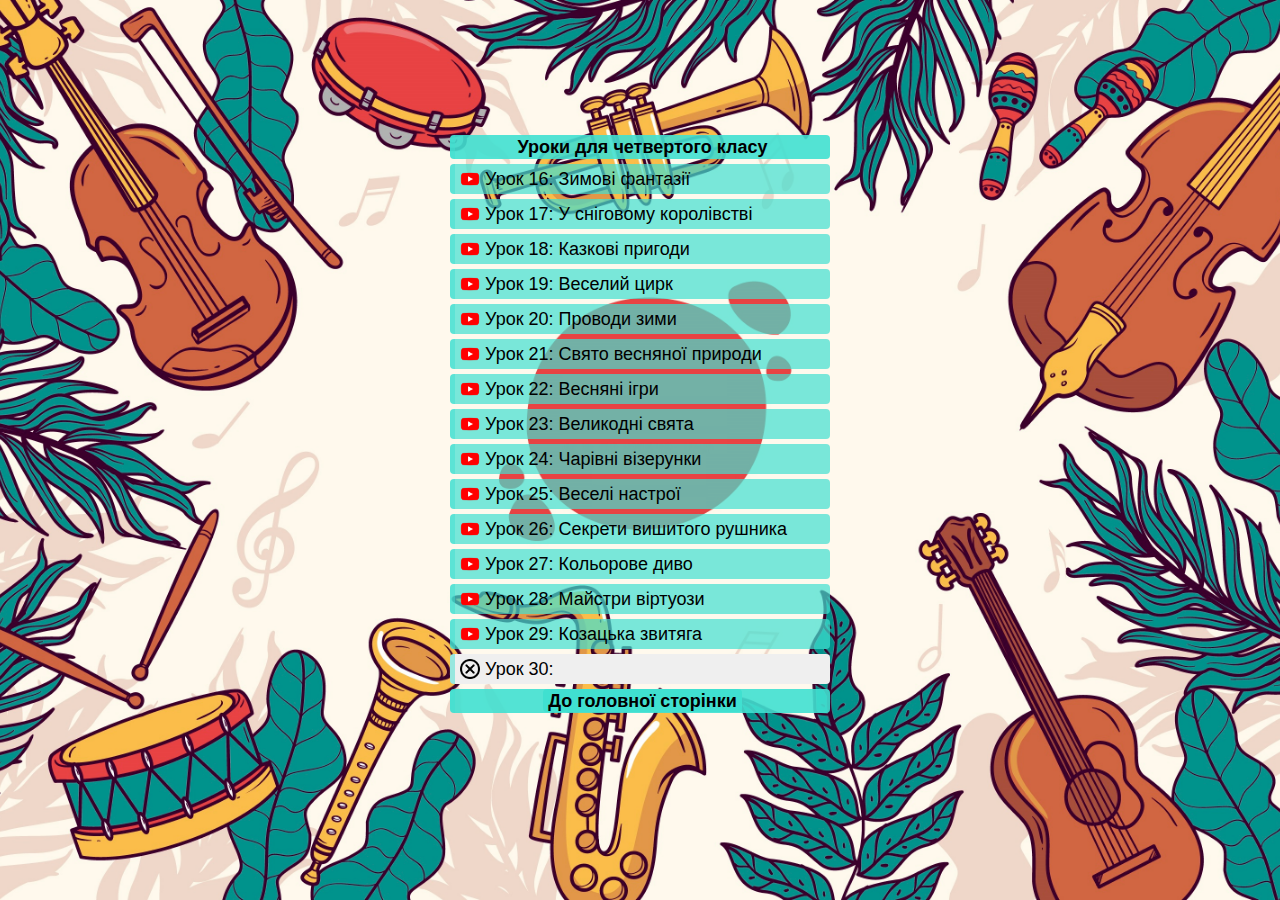
<file: Grade_4 - 2nd semester/index.html>
<!DOCTYPE html>
<html lang="uk-UA">
<head>
    <!-- Google tag (gtag.js) -->
    <script async src="https://www.googletagmanager.com/gtag/js?id=G-PJT26SKMZ2"></script>
    <script>
        window.dataLayer = window.dataLayer || [];
        function gtag(){dataLayer.push(arguments);}
        gtag('js', new Date());

        gtag('config', 'G-PJT26SKMZ2');
    </script>
    <meta charset="UTF-8">
    <meta name="viewport" content="width=device-width, initial-scale=1.0">
    <link rel="stylesheet" href="../styles/grades_style.css">
    <link href="https://fonts.googleapis.com/css2?family=Quicksand&display=swap" rel="stylesheet">
    <link href="https://fonts.googleapis.com/css2?family=Manrope:wght@400;500;600;700;800&display=swap" rel="stylesheet">
    <title>Музичне мистецтво в 4 класі</title>
</head>
<body>
    <div class="container">
        <div class="container__lessons">
            <div class="lesson__title">Уроки для четвертого класу</div>
            <div class="lesson_i">
                <a class="lesson_a" href="https://youtu.be/hBzZxwwgjm4" target="_blank">
                    <img src="../images/youtube.png" class="lesson__img" alt="youtube link"><button class="lesson__btn_i lesson__btn_available">Урок 16: Зимові фантазії</button>
                </a>
            </div>
            <div class="lesson_i">
                <a class="lesson_a" href="https://youtu.be/F5y_eICNJM4" target="_blank">
                    <img src="../images/youtube.png" class="lesson__img" alt="youtube link"><button class="lesson__btn_i lesson__btn_available">Урок 17: У сніговому королівстві</button>
                </a>
            </div>
            <div class="lesson_i">
                <a class="lesson_a" href="https://youtu.be/q1PDqekV2nI" target="_blank">
                    <img src="../images/youtube.png" class="lesson__img" alt="youtube link"><button class="lesson__btn_i lesson__btn_available">Урок 18: Казкові пригоди</button>
                </a>
            </div>
            <div class="lesson_i">
                <a class="lesson_a" href="https://youtu.be/p4Qx4_g1x4U" target="_blank">
                    <img src="../images/youtube.png" class="lesson__img" alt="youtube link"><button class="lesson__btn_i lesson__btn_available">Урок 19: Веселий цирк</button>
                </a>
            </div>
            <div class="lesson_i">
                <a class="lesson_a" href="https://youtu.be/K30FPJi8EsQ" target="_blank">
                    <img src="../images/youtube.png" class="lesson__img" alt="youtube link"><button class="lesson__btn_i lesson__btn_available">Урок 20: Проводи зими</button>
                </a>
            </div>
            <div class="lesson_i">
                <a class="lesson_a" href="https://youtu.be/IMwCNN5Epus" target="_blank">
                    <img src="../images/youtube.png" class="lesson__img" alt="youtube link"><button class="lesson__btn_i lesson__btn_available">Урок 21: Свято весняної природи</button>
                </a>
            </div>
            <div class="lesson_i">
                <a class="lesson_a" href="https://youtu.be/1mm_qjM4Fk4" target="_blank">
                    <img src="../images/youtube.png" class="lesson__img" alt="youtube link"><button class="lesson__btn_i lesson__btn_available">Урок 22: Весняні ігри</button>
                </a>
            </div>
            <div class="lesson_i">
                <a class="lesson_a" href="https://youtu.be/h3GbvuEBw_I" target="_blank">
                    <img src="../images/youtube.png" class="lesson__img" alt="youtube link"><button class="lesson__btn_i lesson__btn_available">Урок 23: Великодні свята</button>
                </a>
            </div>
            <div class="lesson_i">
                <a class="lesson_a" href="https://youtu.be/-9-1AcSdrIQ" target="_blank">
                    <img src="../images/youtube.png" class="lesson__img" alt="youtube link"><button class="lesson__btn_i lesson__btn_available">Урок 24: Чарівні візерунки</button>
                </a>
            </div>
            <div class="lesson_i">
                <a class="lesson_a" href="https://youtu.be/W62N9i9Bf9I" target="_blank">
                    <img src="../images/youtube.png" class="lesson__img" alt="youtube link"><button class="lesson__btn_i lesson__btn_available">Урок 25: Веселі настрої</button>
                </a>
            </div>
            <div class="lesson_i">
                <a class="lesson_a" href="https://youtu.be/YbCZBxdLJjI" target="_blank">
                    <img src="../images/youtube.png" class="lesson__img" alt="youtube link"><button class="lesson__btn_i lesson__btn_available">Урок 26: Секрети вишитого рушника</button>
                </a>
            </div>
            <div class="lesson_i">
                <a class="lesson_a" href="https://youtu.be/gu6O7U5RdQg" target="_blank">
                    <img src="../images/youtube.png" class="lesson__img" alt="youtube link"><button class="lesson__btn_i lesson__btn_available">Урок 27: Кольорове диво</button>
                </a>
            </div>
            <div class="lesson_i">
                <a class="lesson_a" href="https://youtu.be/IAy43Wba-UM" target="_blank">
                    <img src="../images/youtube.png" class="lesson__img" alt="youtube link"><button class="lesson__btn_i lesson__btn_available">Урок 28: Майстри віртуози</button>
                </a>
            </div>
            <div class="lesson_i">
                <a class="lesson_a" href="https://youtu.be/cMwnpfxhMCo" target="_blank">
                    <img src="../images/youtube.png" class="lesson__img" alt="youtube link"><button class="lesson__btn_i lesson__btn_available">Урок 29: Козацька звитяга</button>
                </a>
            </div>
            <div class="lesson_i">
                <a class="lesson_a" href="#" target="_blank">
                    <img src="../images/not.png" class="lesson__img" alt="not available"><button class="lesson__btn_i">Урок 30:</button>
                </a>
            </div>
            <!-- <div class="lesson_i">
                <a class="lesson_a" href="#" target="_blank">
                    <img src="../images/not.png" class="lesson__img" alt="not available"><button class="lesson__btn_i">Урок 15:</button>
                </a>
            </div> -->
            <div class="lesson__to-main">
                <a class="lesson__to-main_a" href="../index.html">
                    <button class="lesson__to-main_btn"><span class="span__title">До головної сторінки</span></button>
                </a>
            </div>
        </div>
    </div>
</body>
</html>
</file>
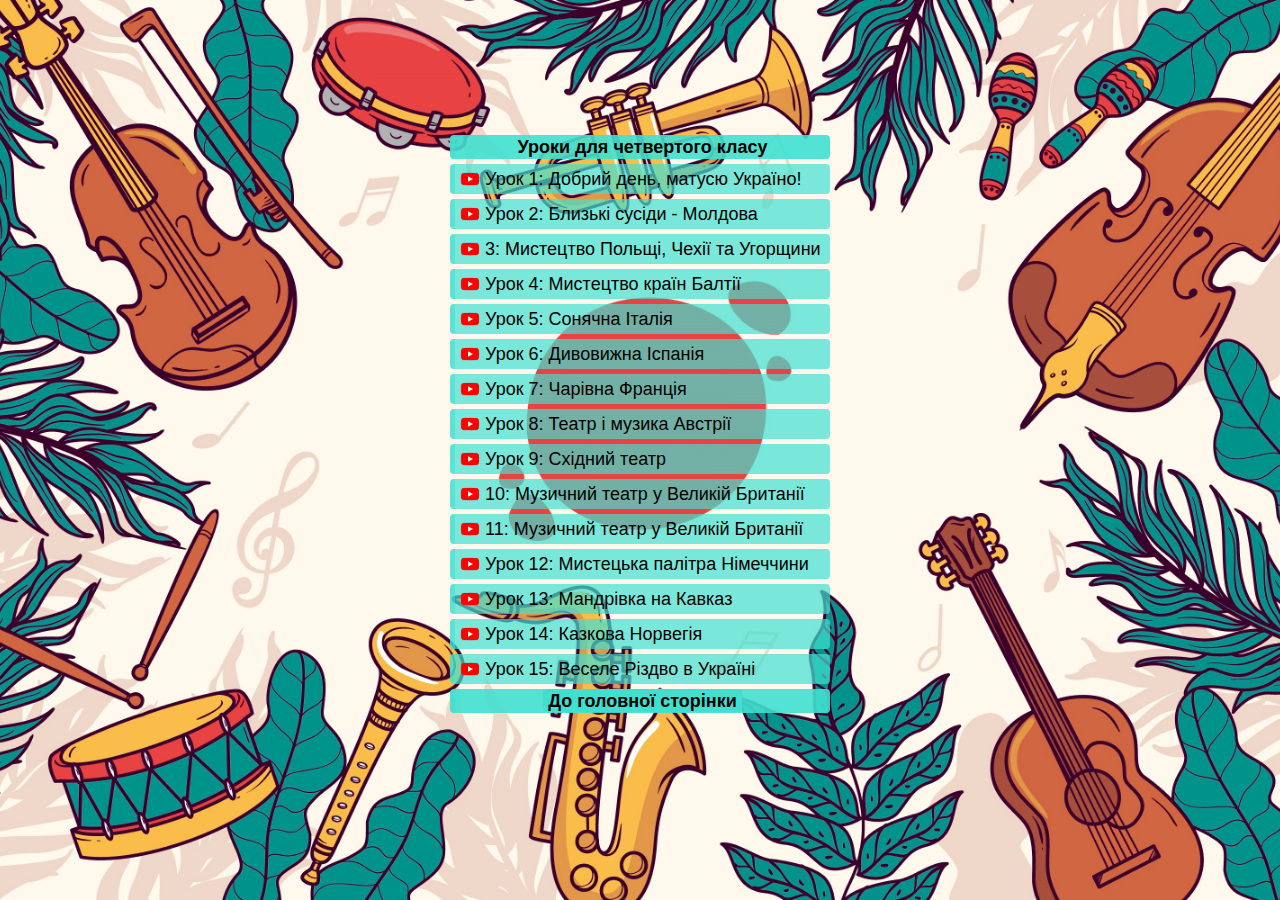
<file: Grade_4/index.html>
<!DOCTYPE html>
<html lang="uk-UA">
<head>
    <!-- Google tag (gtag.js) -->
    <script async src="https://www.googletagmanager.com/gtag/js?id=G-PJT26SKMZ2"></script>
    <script>
        window.dataLayer = window.dataLayer || [];
        function gtag(){dataLayer.push(arguments);}
        gtag('js', new Date());

        gtag('config', 'G-PJT26SKMZ2');
    </script>
    <meta charset="UTF-8">
    <meta name="viewport" content="width=device-width, initial-scale=1.0">
    <link rel="stylesheet" href="../styles/grades_style.css">
    <link href="https://fonts.googleapis.com/css2?family=Quicksand&display=swap" rel="stylesheet">
    <link href="https://fonts.googleapis.com/css2?family=Manrope:wght@400;500;600;700;800&display=swap" rel="stylesheet">
    <title>Музичне мистецтво в 4 класі</title>
</head>
<body>
    <div class="container">
        <div class="container__lessons">
            <div class="lesson__title">Уроки для четвертого класу</div>
            <div class="lesson_i">
                <a class="lesson_a" href="https://youtu.be/QlvCMDbZMYs" target="_blank">
                    <img src="../images/youtube.png" class="lesson__img" alt="youtube link"><button class="lesson__btn_i lesson__btn_available">Урок 1: Добрий день, матусю Україно!</button>
                </a>
            </div>
            <div class="lesson_i">
                <a class="lesson_a" href="https://youtu.be/uduLGHMhOjI" target="_blank">
                    <img src="../images/youtube.png" class="lesson__img" alt="youtube link"><button class="lesson__btn_i lesson__btn_available">Урок 2: Близькі сусіди - Молдова</button>
                </a>
            </div>
            <div class="lesson_i">
                <a class="lesson_a" href="https://youtu.be/-nb0CVMfBLE" target="_blank">
                    <img src="../images/youtube.png" class="lesson__img" alt="youtube link"><button class="lesson__btn_i lesson__btn_available">3: Мистецтво Польщі, Чехії та Угорщини</button>
                </a>
            </div>
            <div class="lesson_i">
                <a class="lesson_a" href="https://youtu.be/lLWAoZrlWTM" target="_blank">
                    <img src="../images/youtube.png" class="lesson__img" alt="youtube link"><button class="lesson__btn_i lesson__btn_available">Урок 4: Мистецтво країн Балтії</button>
                </a>
            </div>
            <div class="lesson_i">
                <a class="lesson_a" href="https://youtu.be/RyW7g2kXrok" target="_blank">
                    <img src="../images/youtube.png" class="lesson__img" alt="youtube link"><button class="lesson__btn_i lesson__btn_available">Урок 5: Сонячна Італія</button>
                </a>
            </div>
            <div class="lesson_i">
                <a class="lesson_a" href="https://youtu.be/ESlnZ6QXyhE" target="_blank">
                    <img src="../images/youtube.png" class="lesson__img" alt="youtube link"><button class="lesson__btn_i lesson__btn_available">Урок 6: Дивовижна Іспанія</button>
                </a>
            </div>
            <div class="lesson_i">
                <a class="lesson_a" href="https://youtu.be/Ar-MkWgifQY" target="_blank">
                    <img src="../images/youtube.png" class="lesson__img" alt="youtube link"><button class="lesson__btn_i lesson__btn_available">Урок 7: Чарівна Франція</button>
                </a>
            </div>
            <div class="lesson_i">
                <a class="lesson_a" href="https://youtu.be/Gn7gty4z9zE" target="_blank">
                    <img src="../images/youtube.png" class="lesson__img" alt="youtube link"><button class="lesson__btn_i lesson__btn_available">Урок 8: Театр і музика Австрії</button>
                </a>
            </div>
            <div class="lesson_i">
                <a class="lesson_a" href="https://youtu.be/O1MCtVt5s5Y" target="_blank">
                    <img src="../images/youtube.png" class="lesson__img" alt="youtube link"><button class="lesson__btn_i lesson__btn_available">Урок 9: Східний театр</button>
                </a>
            </div>
            <div class="lesson_i">
                <a class="lesson_a" href="https://youtu.be/lG1uIUx8M98" target="_blank">
                    <img src="../images/youtube.png" class="lesson__img" alt="youtube link"><button class="lesson__btn_i lesson__btn_available">10: Музичний театр у Великій Британії</button>
                </a>
            </div>
            <div class="lesson_i">
                <a class="lesson_a" href="https://youtu.be/eUt2HJxpris" target="_blank">
                    <img src="../images/youtube.png" class="lesson__img" alt="youtube link"><button class="lesson__btn_i lesson__btn_available">11: Музичний театр у Великій Британії</button>
                </a>
            </div>
            <div class="lesson_i">
                <a class="lesson_a" href="https://youtu.be/aKcR8_qKdVk" target="_blank">
                    <img src="../images/youtube.png" class="lesson__img" alt="youtube link"><button class="lesson__btn_i lesson__btn_available">Урок 12: Мистецька палітра Німеччини</button>
                </a>
            </div>
            <div class="lesson_i">
                <a class="lesson_a" href="https://youtu.be/P2YEcVdtfNA" target="_blank">
                    <img src="../images/youtube.png" class="lesson__img" alt="youtube link"><button class="lesson__btn_i lesson__btn_available">Урок 13: Мандрівка на Кавказ</button>
                </a>
            </div>
            <div class="lesson_i">
                <a class="lesson_a" href="https://youtu.be/hHtbo-6t8TA" target="_blank">
                    <img src="../images/youtube.png" class="lesson__img" alt="youtube link"><button class="lesson__btn_i lesson__btn_available">Урок 14: Казкова Норвегія</button>
                </a>
            </div>
            <div class="lesson_i">
                <a class="lesson_a" href="https://youtu.be/w6hgeI2igss" target="_blank">
                    <img src="../images/youtube.png" class="lesson__img" alt="youtube link"><button class="lesson__btn_i lesson__btn_available">Урок 15: Веселе Різдво в Україні</button>
                </a>
            </div>
            <!-- <div class="lesson_i">
                <a class="lesson_a" href="#" target="_blank">
                    <img src="../images/not.png" class="lesson__img" alt="not available"><button class="lesson__btn_i">Урок 15:</button>
                </a>
            </div> -->
            <div class="lesson__to-main">
                <a class="lesson__to-main_a" href="../index.html">
                    <button class="lesson__to-main_btn"><span class="span__title">До головної сторінки</span></button>
                </a>
            </div>
        </div>
    </div>
</body>
</html>
</file>
<file: style.css>
body {
  padding: 0;
  margin: 0;
  box-sizing: border-box;
  background-image: url(./images/guitar.jpg);
  background-repeat: no-repeat;
  width: 100%;
  height: 100%;
  background-position: center center;
  background-attachment: fixed;
  -webkit-background-size: cover;
  -moz-background-size: cover;
  -o-background-size: cover;
  background-size: cover;
}

.container__text,
.container__title {
  text-align: center;
  padding: 0;
  margin: 5px auto;
  font-family: "Quicksand", sans-serif;
}

.container__text {
  font-weight: 500;
  font-size: 20px;
}

.container__title {
  font-weight: 500;
  font-size: 28px;
  margin-bottom: 10px;
}

.container {
  background-color: antiquewhite(151, 75, 75);
  min-width: 250px;
  box-sizing: border-box;
  text-align: center;
  padding-top: 30px;
  display: block;
}

.blocks {
  display: flex;
  justify-content: center;
  background-color: antiquewhite(151, 75, 75);
  /*padding: 20px;*/
  margin: 0px 0;
}

.blocks__grade {
  display: inline-block;
  width: 150px;
  height: 50px;
  border-radius: 10px;
  font-size: 20px;
  line-height: 50px;
  margin: 10px;
}

.blocks__btn {
  font-family: "Quicksand", sans-serif;
  border: none;
  background-color: inherit;
  width: 162px;
  height: 50px;
  background-color: rgb(188, 217, 215);
  border-radius: 10px;
  font-size: 17px;
  font-weight: 500;
  line-height: 50px;
  color: #000;
}

.blocks__btn:hover {
  background-color: cadetblue;
  cursor: hand;
  cursor: pointer;
  opacity: 0.9;
}

@media screen and (max-width: 700px) {
  .blocks {
    /* height: 100px; */
    flex-wrap: wrap;
  }
}
</file>
<file: styles/grades_style.css>
*{
    padding: 0;
    margin: 0;
    box-sizing: border-box;
}

body{
    background-image: url(../images/2.jpg);
    background-repeat: no-repeat;
    width: 100%;
    height: 100%;
    background-position: center center;
    background-attachment: fixed;
    -webkit-background-size: cover;
    -moz-background-size: cover;
    -o-background-size: cover;
    background-size: cover;
}

.container{
    padding-top: 15vh;
    padding-bottom: 5vh;
}

/* all links */
.container__lessons{ 
    width: 380px;
    height: 30px;
    margin: 0 auto;
    box-sizing: border-box;
}

.lesson__title{
    text-align: center;
    font-family: "Quicksand",sans-serif;
    border: none;
    border-radius: 4px;
    background-color:rgb(64, 224, 208, .9);
    border-left: 5px solid rgb(64, 224, 208, .5);
    font-weight: 600;
    font-size: 18px;
    line-height: 24px;
}

.span__title{
    background-color:rgb(64, 224, 208);
    padding: 0 5px;
    border-radius: 4px;
}

.lesson__btn_i{
    text-align: left;
    width: 380px;
    height: 30px;
    border: none;
    border-left: 5px solid rgb(64, 224, 208, .5);
    border-radius: 4px;
    line-height: 30px;
    font-size: 18px;
    padding-left: 30px;
    color: #000;
}

/* additional class for added lessons */
.lesson__btn_available{
    background-color:rgb(64, 224, 208, .7);
}

.lesson__btn_i:hover, .lesson__to-main_btn:hover{
    border-left: 5px solid #355b82;
    background-color: rgb(64, 224, 208, .9);
    cursor: pointer;
    font-weight: 500;
}

.lesson__to-main_btn:hover{
    font-weight: 600;
}

.lesson_i{
    margin: 5px 0;
}

.lesson_a{
    position: relative;
    padding: 0;
}

.lesson__img{
    position: absolute;
    width: 20px;
    height: 20px;
    margin-top: 5px;
    margin-left: 10px;
}

.lesson__to-main, .lesson__to-main_a{
    color: #000;
}

.lesson__to-main_btn{
    text-align: center;
    width: 380px;
    font-family: "Quicksand",sans-serif;
    border: none;
    border-radius: 4px;
    background-color:rgb(64, 224, 208, .9);
    border-left: 5px solid rgb(64, 224, 208, .5);
    font-weight: 600;
    font-size: 18px;
    line-height: 24px;
    color: #000;
}

/* @media only screen and (max-width: 1920px) {   
    .container {padding-top: 15vh;} 
} */
</file>
